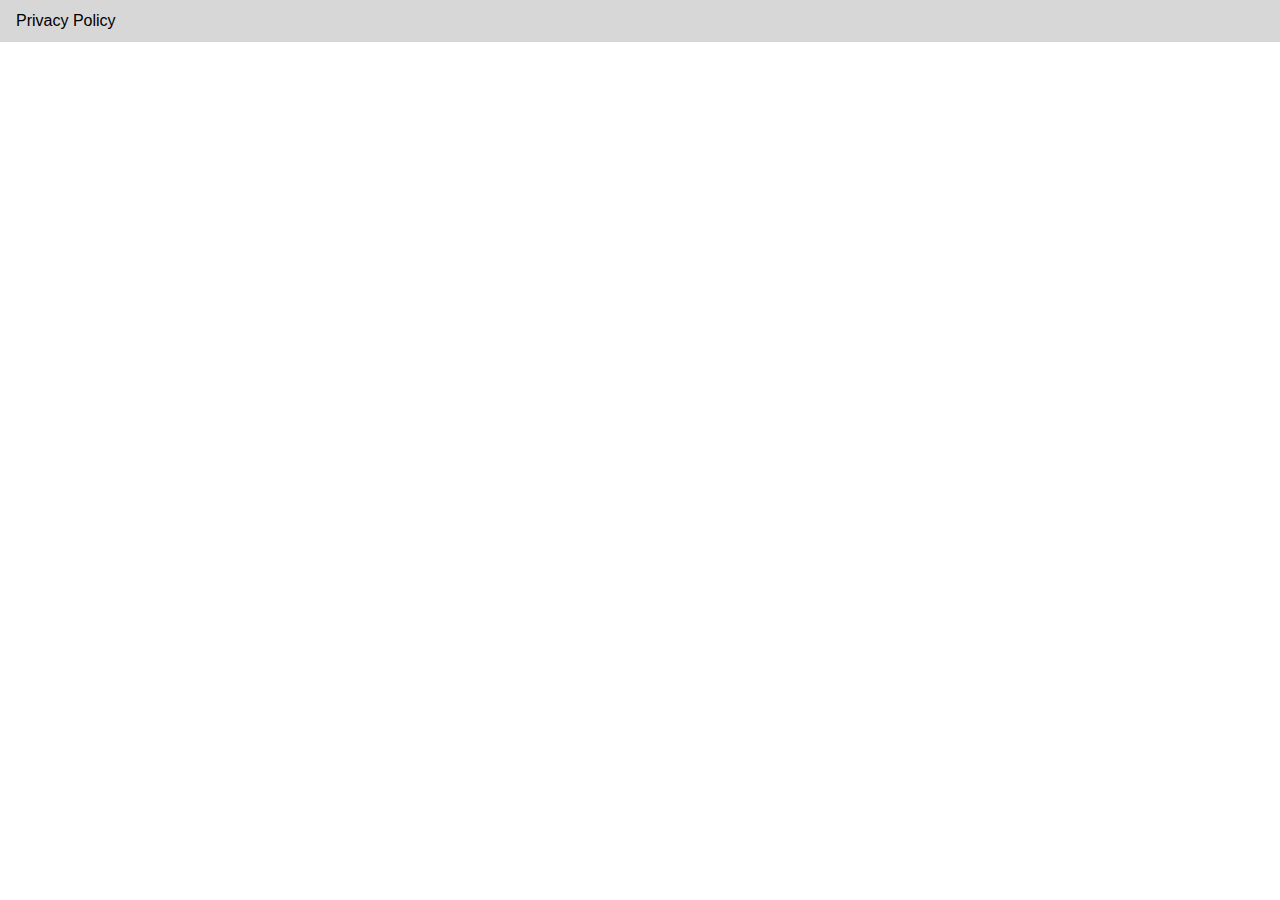
<file: index.html>
<!doctype html>
<html lang="en">
  <head>
    <meta charset="UTF-8" />
    <meta name="viewport" content="width=device-width, initial-scale=1.0" />
    <title>Bookmarks Privacy Policy</title>
    <link rel="stylesheet" href="styles.css" />
  </head>
  <body>
    <nav>
      <ul class="navbar">
        <li><a href="privacyPolicy.html">Privacy Policy</a></li>
      </ul>
    </nav>
  </body>
</html>
</file>
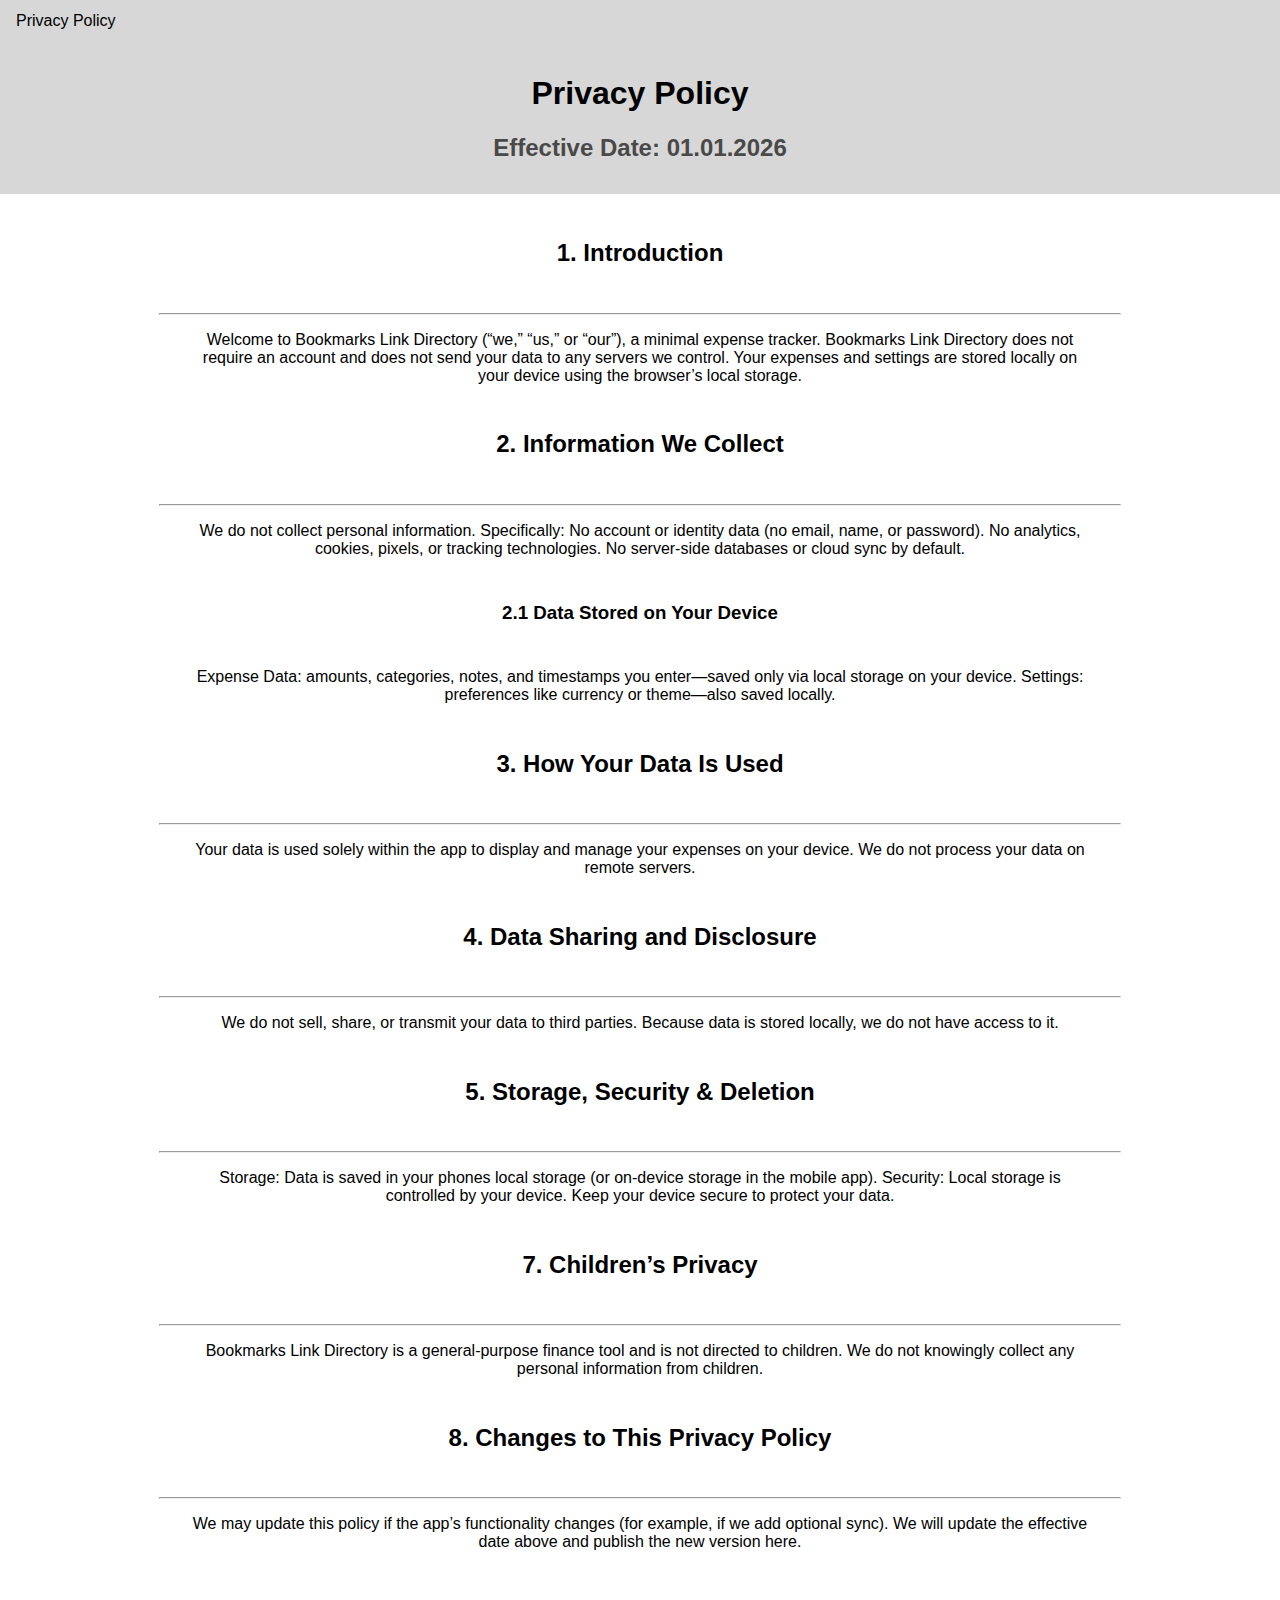
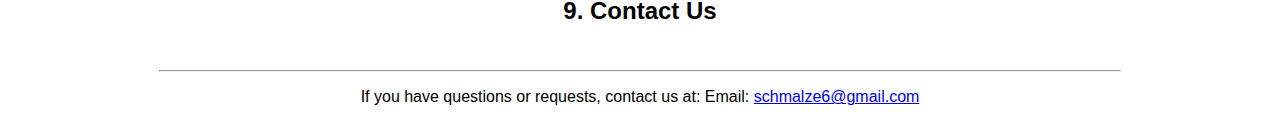
<file: privacyPolicy.html>
<!doctype html>
<html lang="en">
  <head>
    <meta charset="UTF-8" />
    <meta name="viewport" content="width=device-width, initial-scale=1.0" />
    <title>Bookmarks Privacy Policy</title>
    <link rel="stylesheet" href="../styles.css" />
  </head>
  <body>
    <nav>
      <ul class="navbar">
        <li><a href="/privacyPolicy.html">Privacy Policy</a></li>
      </ul>
    </nav>

    <div class="hero">
      <h1>Privacy Policy</h1>
      <h2>Effective Date: 01.01.2026</h2>
    </div>

    <div class="content">
      <h2>1. Introduction</h2>
      <hr />
      <p>
        Welcome to Bookmarks Link Directory (“we,” “us,” or “our”), a minimal
        expense tracker. Bookmarks Link Directory does not require an account
        and does not send your data to any servers we control. Your expenses and
        settings are stored locally on your device using the browser’s local
        storage.
      </p>
    </div>

    <div class="content">
      <h2>2. Information We Collect</h2>
      <hr />
      <p>
        We do not collect personal information. Specifically: No account or
        identity data (no email, name, or password). No analytics, cookies,
        pixels, or tracking technologies. No server-side databases or cloud sync
        by default.
      </p>

      <h3>2.1 Data Stored on Your Device</h3>
      <p>
        Expense Data: amounts, categories, notes, and timestamps you enter—saved
        only via local storage on your device. Settings: preferences like
        currency or theme—also saved locally.
      </p>
    </div>

    <div class="content">
      <h2>3. How Your Data Is Used</h2>
      <hr />
      <p>
        Your data is used solely within the app to display and manage your
        expenses on your device. We do not process your data on remote servers.
      </p>
    </div>

    <div class="content">
      <h2>4. Data Sharing and Disclosure</h2>
      <hr />
      <p>
        We do not sell, share, or transmit your data to third parties. Because
        data is stored locally, we do not have access to it.
      </p>
    </div>

    <div class="content">
      <h2>5. Storage, Security & Deletion</h2>
      <hr />
     <p>
          Storage: Data is saved in your phones local storage (or on-device
          storage in the mobile app).
   
          Security: Local storage is controlled by your device. Keep
          your device secure to protect your data.
     </p>
         
      </ul>
    </div>

    <div class="content">
      <h2>7. Children’s Privacy</h2>
      <hr />
      <p>
        Bookmarks Link Directory is a general-purpose finance tool and is not
        directed to children. We do not knowingly collect any personal
        information from children.
      </p>
    </hiv>

    <div class="content">
      <h2>8. Changes to This Privacy Policy</h2>
      <hr />
      <p>
        We may update this policy if the app’s functionality changes (for
        example, if we add optional sync). We will update the effective date
        above and publish the new version here.
      </p>
    </div>
    <div class="content">
      <h2>9. Contact Us</h2>
      <hr />
      <p>
        If you have questions or requests, contact us at: Email:
        <a href="mailto:max@example.com">schmalze6@gmail.com</a>
      </p>
    </div>
  </body>
</html>
</file>
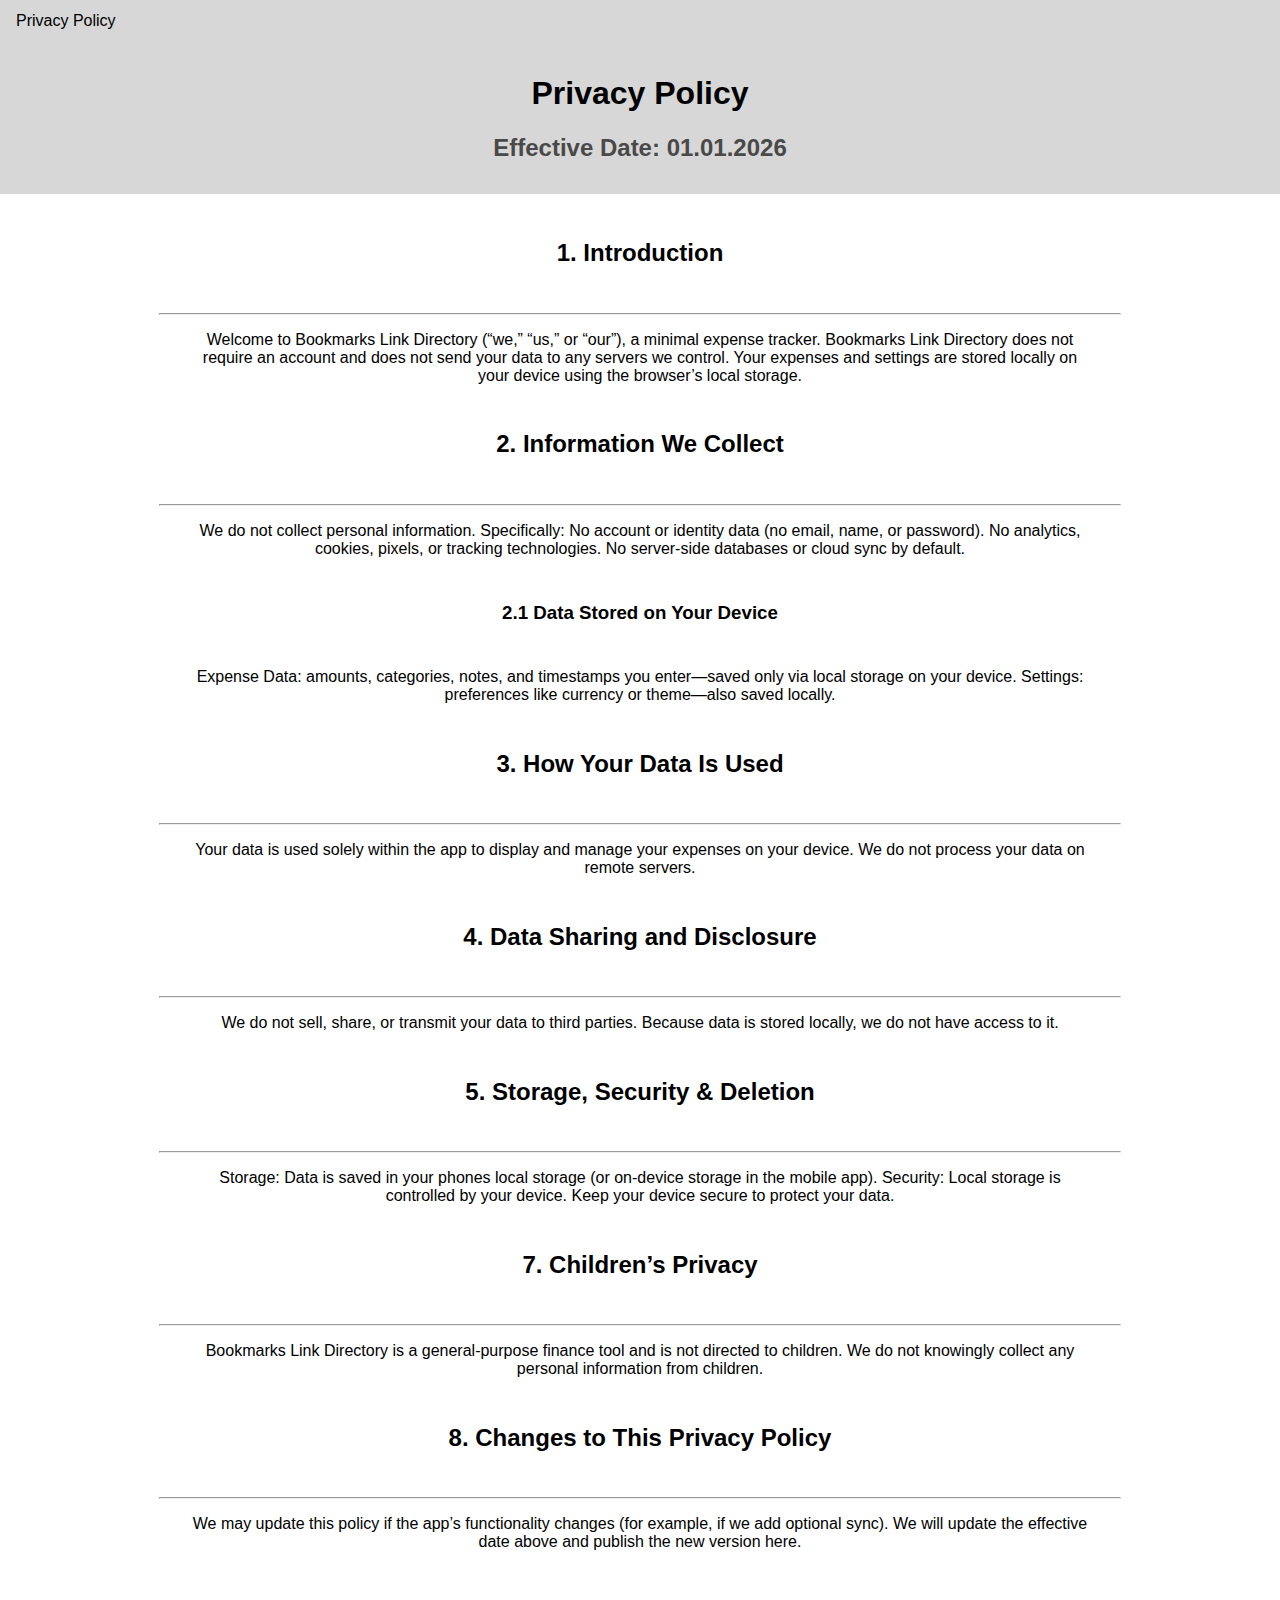
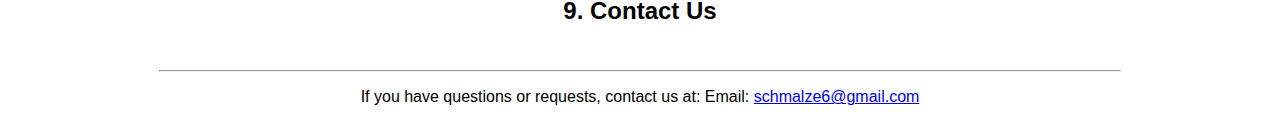
<file: pages/privacyPolicy.html>
<!doctype html>
<html lang="en">
  <head>
    <meta charset="UTF-8" />
    <meta name="viewport" content="width=device-width, initial-scale=1.0" />
    <title>Bookmarks Privacy Policy</title>
    <link rel="stylesheet" href="/styles.css" />
  </head>
  <body>
    <nav>
      <ul class="navbar">
        <li><a href="/pages/privacyPolicy.html">Privacy Policy</a></li>
      </ul>
    </nav>

    <div class="hero">
      <h1>Privacy Policy</h1>
      <h2>Effective Date: 01.01.2026</h2>
    </div>

    <div class="content">
      <h2>1. Introduction</h2>
      <hr />
      <p>
        Welcome to Bookmarks Link Directory (“we,” “us,” or “our”), a minimal
        expense tracker. Bookmarks Link Directory does not require an account
        and does not send your data to any servers we control. Your expenses and
        settings are stored locally on your device using the browser’s local
        storage.
      </p>
    </div>

    <div class="content">
      <h2>2. Information We Collect</h2>
      <hr />
      <p>
        We do not collect personal information. Specifically: No account or
        identity data (no email, name, or password). No analytics, cookies,
        pixels, or tracking technologies. No server-side databases or cloud sync
        by default.
      </p>

      <h3>2.1 Data Stored on Your Device</h3>
      <p>
        Expense Data: amounts, categories, notes, and timestamps you enter—saved
        only via local storage on your device. Settings: preferences like
        currency or theme—also saved locally.
      </p>
    </div>

    <div class="content">
      <h2>3. How Your Data Is Used</h2>
      <hr />
      <p>
        Your data is used solely within the app to display and manage your
        expenses on your device. We do not process your data on remote servers.
      </p>
    </div>

    <div class="content">
      <h2>4. Data Sharing and Disclosure</h2>
      <hr />
      <p>
        We do not sell, share, or transmit your data to third parties. Because
        data is stored locally, we do not have access to it.
      </p>
    </div>

    <div class="content">
      <h2>5. Storage, Security & Deletion</h2>
      <hr />
     <p>
          Storage: Data is saved in your phones local storage (or on-device
          storage in the mobile app).
   
          Security: Local storage is controlled by your device. Keep
          your device secure to protect your data.
     </p>
         
      </ul>
    </div>

    <div class="content">
      <h2>7. Children’s Privacy</h2>
      <hr />
      <p>
        Bookmarks Link Directory is a general-purpose finance tool and is not
        directed to children. We do not knowingly collect any personal
        information from children.
      </p>
    </hiv>

    <div class="content">
      <h2>8. Changes to This Privacy Policy</h2>
      <hr />
      <p>
        We may update this policy if the app’s functionality changes (for
        example, if we add optional sync). We will update the effective date
        above and publish the new version here.
      </p>
    </div>
    <div class="content">
      <h2>9. Contact Us</h2>
      <hr />
      <p>
        If you have questions or requests, contact us at: Email:
        <a href="mailto:max@example.com">schmalze6@gmail.com</a>
      </p>
    </div>
  </body>
</html>
</file>
<file: styles.css>
/* Navbar */
:root {
  font-family: Arial, Helvetica, sans-serif;
}

nav {
  background-color: rgb(215, 215, 215);
}

html,
body {
  margin: 0;
  padding: 0;
}

.navbar {
  list-style: none;
  margin: 0;
  padding: 0;
  display: flex;
  gap: 16px;
  padding: 12px 16px;
}

.navbar a {
  text-decoration: none;
  color: inherit;
}

/* Hero */
.hero {
  text-align: center;
  background-color: rgb(215, 215, 215);
  margin: 0;
  padding: 0;

  gap: 16px;
  padding: 12px 16px;
}

.hero h2 {
  color: rgb(74, 73, 73);
}

/* Content */

.content h2 {
  padding: 2%;
  text-align: center;
}
.content p {
  text-align: center;
  padding-left: 15%;
  padding-right: 15%;
}

hr {
  width: 75%;
}

.content h3 {
  padding: 2%;
  text-align: center;
}
html,
body {
  margin: 0;
  padding: 0;
}

.content ol {
  width: fit-content;
  margin: 0 auto;
  padding: 12px 16px;
  list-style-position: inside;
}
</file>
